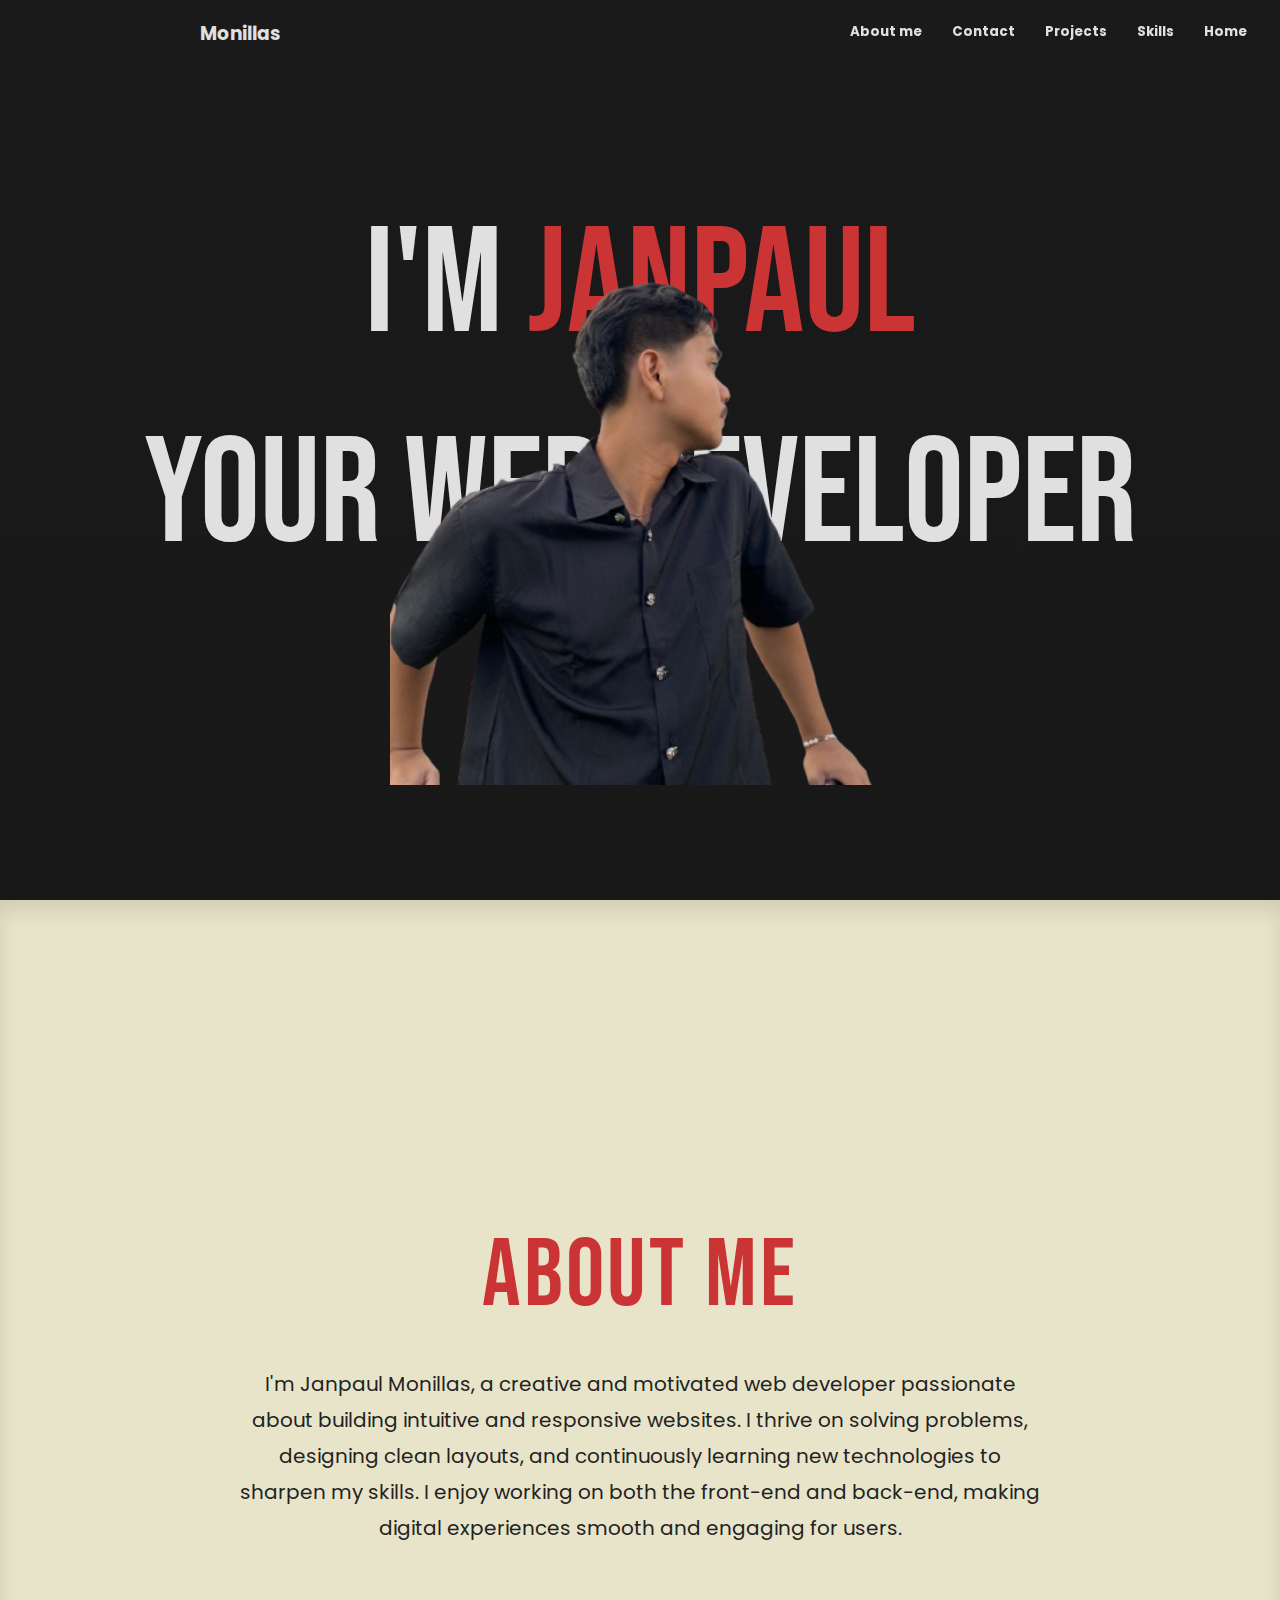
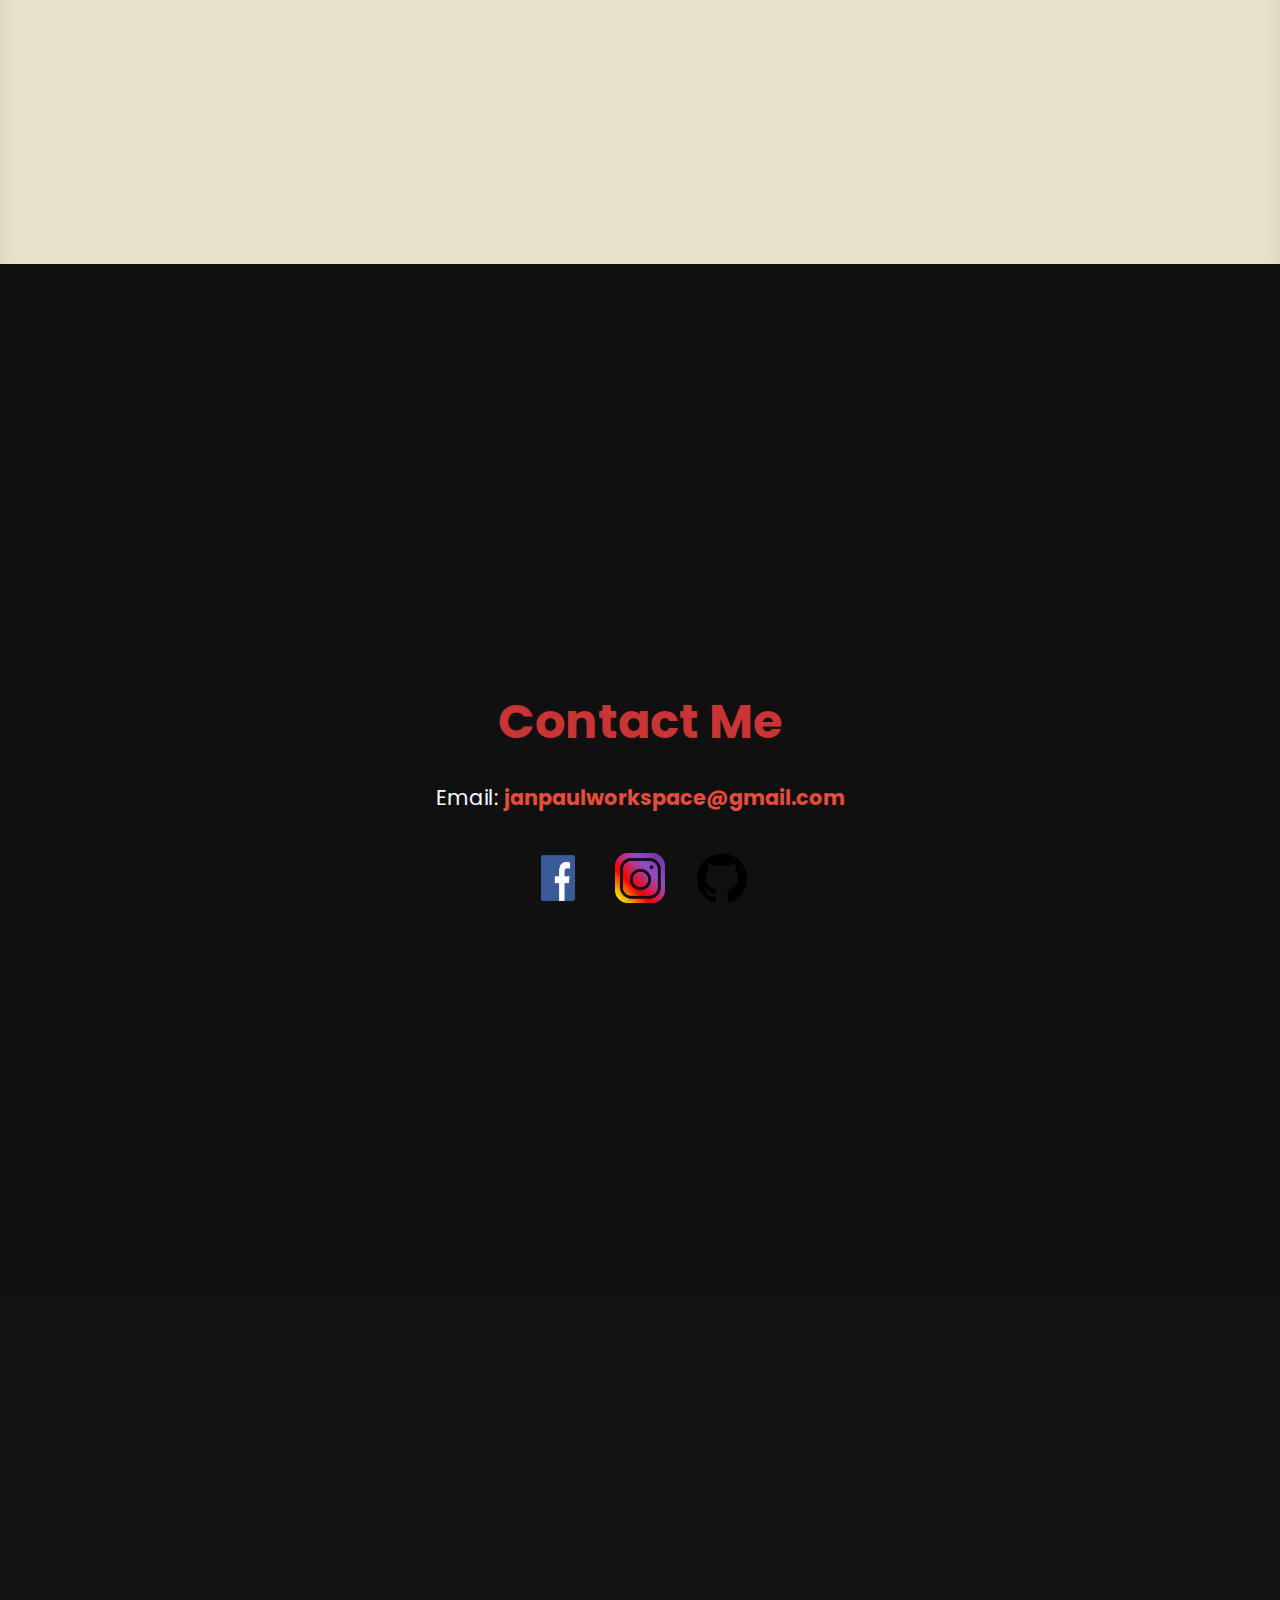
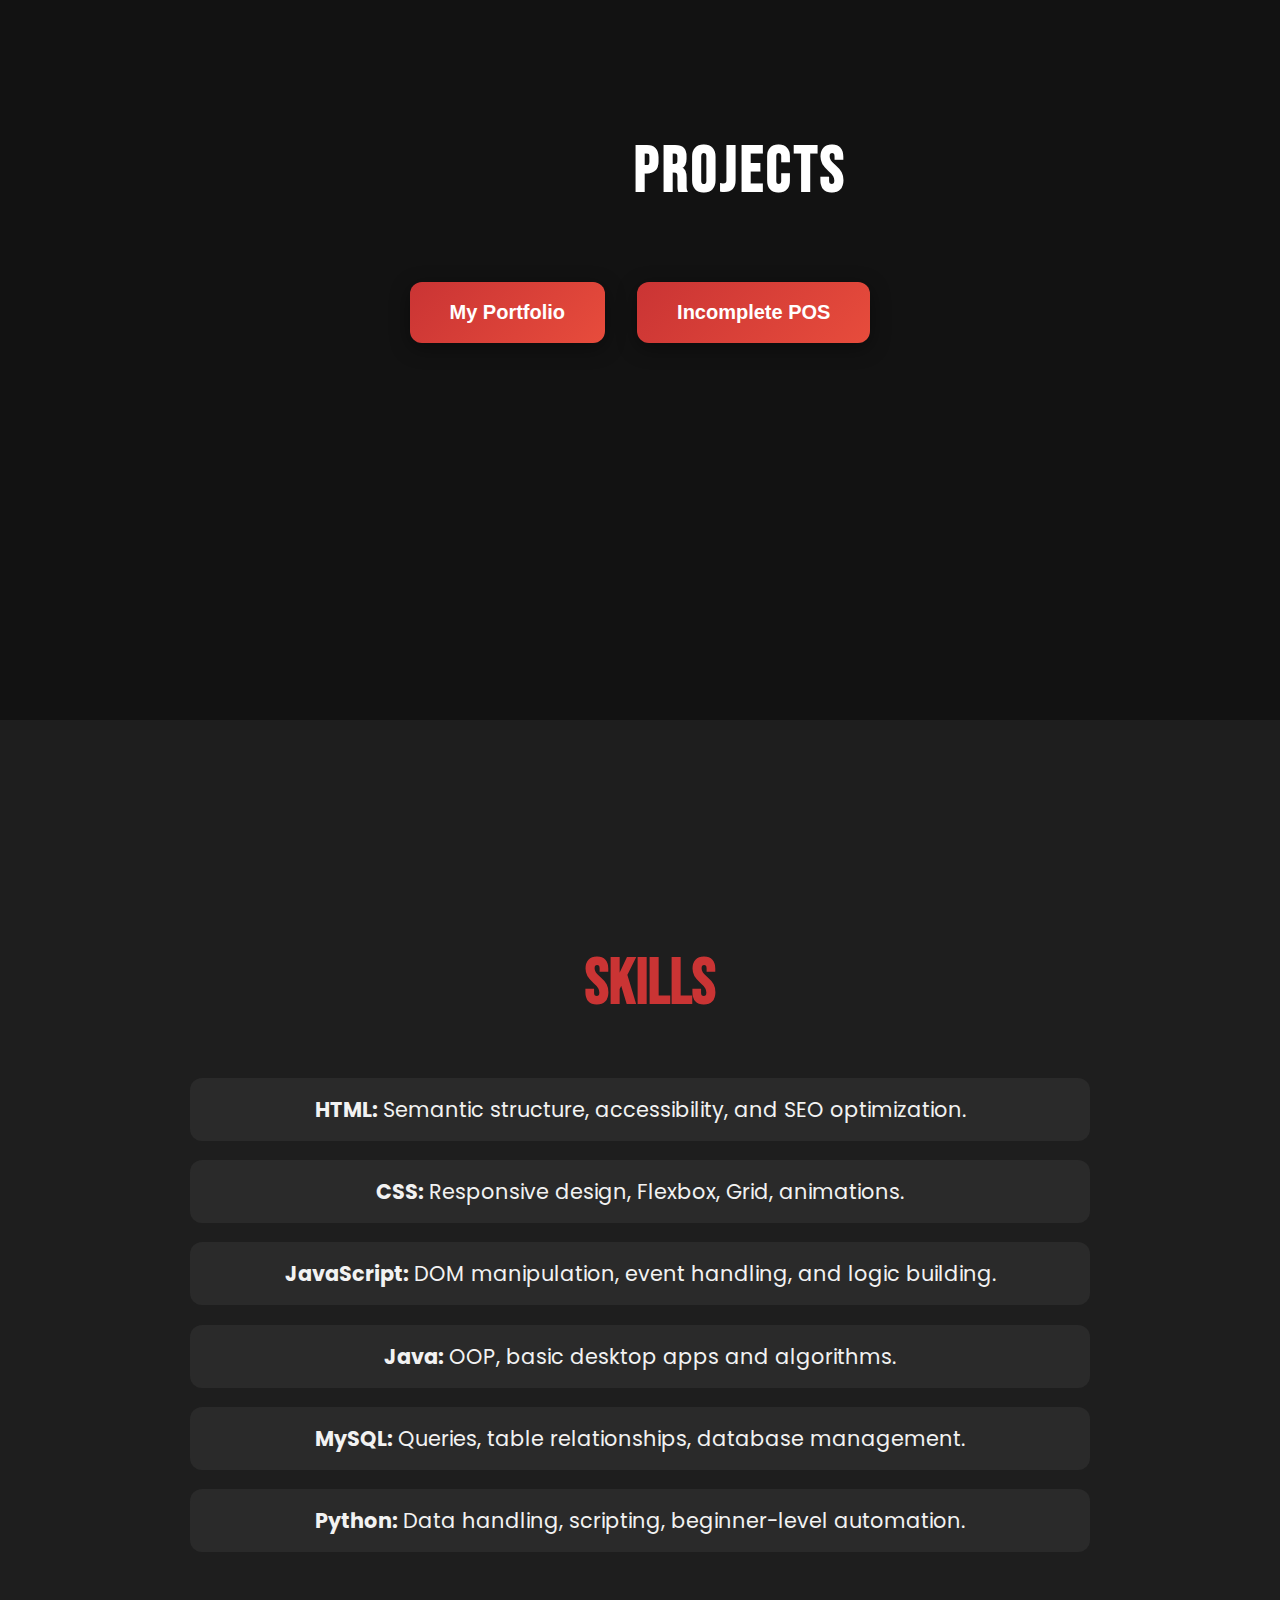
<file: index.html>
<!DOCTYPE html>
<html lang="en">
<head>
  <meta charset="UTF-8">
  <meta name="viewport" content="width=device-width, initial-scale=1.0">
  <title>Portfolio</title>
  <script src="index.js" defer></script>
  <link href="https://fonts.googleapis.com/css2?family=Bebas+Neue&family=Poppins&display=swap" rel="stylesheet">
  <link rel="stylesheet" href="index.css">
</head>
<body>

  <!-- Home Section -->
  <div class="page" id="container">
    <div id="header1">
      <h3>Monillas</h3>
      <header id="header2">
        <a href="#container3"><h5 id="About">About me</h5></a>
        <a href="#container4"><h5 id="Contact">Contact</h5></a>
        <a href="#container5"><h5 id="Projects">Projects</h5></a>
        <a href="#container6"><h5 id="Skills">Skills</h5></a>
        <a href="#container"><h5 id="Home">Home</h5></a>
      </header>
    </div>
    <div class="container2">
      <div class="text-group">
        <p id="P1">I'M <span>JANPAUL</span></p> 
        <p id="P2">YOUR WEB DEVELOPER</p>
      </div>
      <img src="thumbnail/self.png" alt="self" id="self"> 
    </div>
  </div>

<!-- About Me Section -->
<div class="page" id="container3">
  <p id="P3">ABOUT ME</p>
  <p id="P4">I'm Janpaul Monillas, a creative and motivated web developer passionate about building intuitive and responsive websites. I thrive on solving problems, designing clean layouts, and continuously learning new technologies to sharpen my skills. I enjoy working on both the front-end and back-end, making digital experiences smooth and engaging for users.</p>
</div>

<!-- Contact Section -->
<div class="page" id="container4">
  <div class="contact-info">
    <h2>Contact Me</h2>
    <p>Email: <a href="jpworkspace@gmail.com">janpaulworkspace@gmail.com</a></p>
    <div class="social-links">
      <a href="https://www.facebook.com/janpaul.monillas/" target="_blank"><img src="thumbnail/fb.png" alt="Facebook"></a>
       <a href="https://www.instagram.com/_itsnaksu/" target="_blank"><img src="thumbnail/instragram.png" alt="ig"></a>
      <a href="https://github.com/Naksyug" target="_blank"><img src="thumbnail/github.png" alt="GitHub"></a>
      
    </div>
  </div>
</div>

<!-- Project Section -->
<div class="page" id="container5">
  <h3>PROJECTS</h3>
  <div class="project-buttons">
    <a href="#container">
      <button class="project-btn">My Portfolio</button>
    </a>
    <a href="RMS-BJM-6-13-2025/rms2/pos.html" target="_blank">
      <button class="project-btn">Incomplete POS</button>
    </a>
  </div>
</div>

<!-- Skill Section -->
<div class="page" id="container6">
  <h3>SKILLS</h3>
  <ul>
    <li><strong>HTML:</strong> Semantic structure, accessibility, and SEO optimization.</li>
    <li><strong>CSS:</strong> Responsive design, Flexbox, Grid, animations.</li>
    <li><strong>JavaScript:</strong> DOM manipulation, event handling, and logic building.</li>
    <li><strong>Java:</strong> OOP, basic desktop apps and algorithms.</li>
    <li><strong>MySQL:</strong> Queries, table relationships, database management.</li>
    <li><strong>Python:</strong> Data handling, scripting, beginner-level automation.</li>
  </ul>
</div>
</body>
</html>
</file>
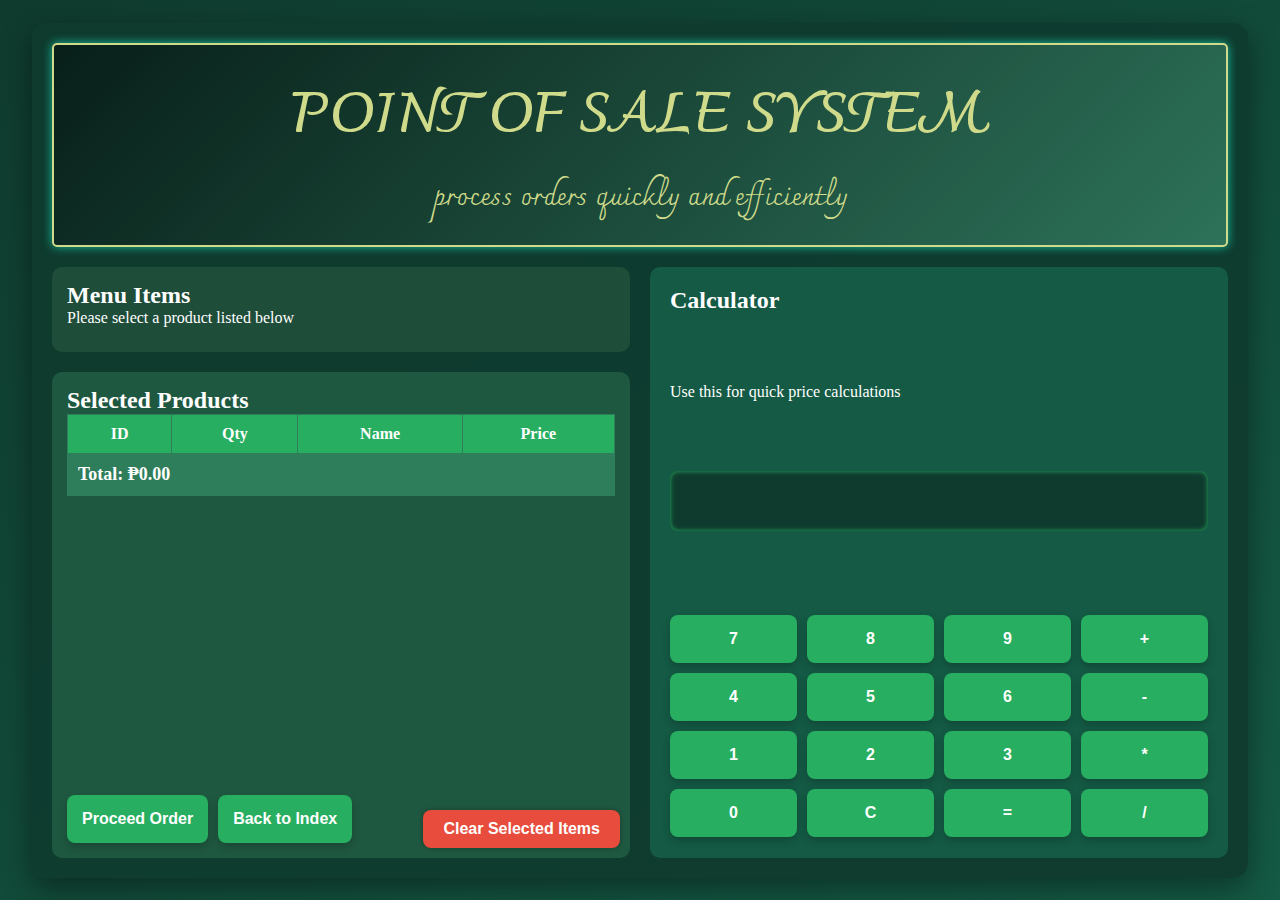
<file: RMS-BJM-6-13-2025/rms2/pos.html>
<!DOCTYPE html>
<html lang="en">
<head>
    <meta charset="UTF-8">
    <meta name="viewport" content="width=device-width, initial-scale=1.0">
    <title>POS</title>
    <link href="https://fonts.googleapis.com/css2?family=Charmonman:wght@400;700&display=swap" rel="stylesheet">
    <link rel="stylesheet" href="style2.css">
    <script src="script2.js"></script>
</head>
<body>
<div class="container">
    <!-- Ste navigation? -->
    <div id="head">
        <h1 class="shining">POINT OF SALE SYSTEM</h1>
        <p id="description">process orders quickly and efficiently</p>
    </div>

    <!-- Layout wrapper: Left = menu & products, Right = calculator -->
    <div class="layout">
        <!-- Left column -->
        <div class="col1">
            <!-- Dito ilagay yung mga menu sa admin -->
            <div class="menu">
                <h2>Menu Items</h2>
                <p>Please select a product listed below</p>
                <div class="menuButtons">
                    <!-- menu buttons base on the what the admin puts -->
                </div>
            </div>

            <!-- Dito lalabs yung mga pinindot na product, pang produce lang ng reciept -->
            <div class="products">
                <h2>Selected Products</h2>
                <div id="selectedItems">
                    <table>
                        <thead>
                            <tr>
                                <th>ID</th>
                                <th>Qty</th>
                                <th>Name</th>
                                <th>Price</th>
                            </tr>
                        </thead>
                        <tbody id="selectedItemsBody">

                            <!-- Items lalabas here -->
                        </tbody>
                        <tfoot>
                            <tr>
                                <td colspan="4" style="text-align: left;">
                                    Total: <span id="totalPrice">₱0.00</span>
                                </td>
                            </tr>
                        </tfoot>
                    </table>
                </div>
                <div style="margin-top: 10px; display: flex; gap: 10px; flex-wrap: wrap;">
    <button id="clearSelectedBtn">Clear Selected Items</button>
    <button id="proceedOrderBtn">Proceed Order</button>
    <a href="index.php">
        <button type="button">Back to Index</button>
    </a>
</div>
            </div>
        </div>

        <!-- Right column -->
        <!-- Calculator Section -->
        <div class="col2">
            <div class="calculator">
                <h2>Calculator</h2>
                <p>Use this for quick price calculations</p>
                <input type="text" id="display" disabled>
                <div class="buttons">
                    <button>7</button>
                    <button>8</button>
                    <button>9</button>
                    <button>+</button>
                    <button>4</button>
                    <button>5</button>
                    <button>6</button>
                    <button>-</button>
                    <button>1</button>
                    <button>2</button>
                    <button>3</button>
                    <button>*</button>
                    <button>0</button>
                    <button id="C">C</button>
                    <button>=</button>
                    <button>/</button>
                </div>
            </div>
        </div>
    </div>
</div>
</body>
</html>
</file>
<file: index.css>
html {
  scroll-behavior: smooth;
}

body {
  background: linear-gradient(to bottom, #1a1a1a, #0f0f0f);
  margin: 0;
  padding: 0;
  color: #e0e0e0;
  font-family: 'Poppins', sans-serif;
}

header {
  display: flex;
}

span {
  color: rgb(202, 52, 52);
}

img {
  width: 90px;
}

h3 {
  margin-left: 200px;
}

a {
  text-decoration: none;
  color: inherit;
}

.page {
  height: 100vh;
}

.text-group {
  display: flex;
  flex-direction: column;
  align-items: center;
  padding-bottom: 220px;
  z-index: 1;
  background-attachment: fixed;
}

#P1, #P2 {
  font-family: "Bebas Neue", sans-serif;
  font-weight: normal;
  margin-top: 0px;
  margin-bottom: 30px;
  font-size: 150px;
  position: relative;
  z-index: 1;
}

#header1 {
  margin-left: 0px;
  display: flex;
}

#header2 {
  margin-right: 0px;
  margin-left: 0px;
  gap: 30px;
  padding-left: 850px;
  position: fixed;
}

.container2 {
  position: relative;
  display: flex;
  flex-direction: column;
  justify-content: center;
  align-items: center;
  height: 100vh;
}

#self {
  position: absolute;
  width: 500px;
  z-index: 1;
  top: 52px;
  left: 50%;
  transform: translateX(-50%);
}

/* ABOUT ME */
#container3 {
  background-color: #E8E4C9;
  color: #111;
  font-family: "Bebas Neue", sans-serif;
  display: flex;
  flex-direction: column;
  justify-content: center;
  align-items: center;
  text-align: center;
  box-shadow: inset 0 10px 20px rgba(0, 0, 0, 0.1);
  padding: 2rem;
}

#P3 {
  font-size: 6rem;
  margin: 0 0 2rem 0;
  color: rgb(202, 52, 52);
  letter-spacing: 3px;
}

#P4 {
  font-family: 'Poppins', sans-serif;
  font-size: 1.25rem;
  line-height: 1.8;
  max-width: 800px;
  margin: 0 auto;
  color: #222;
  padding: 0 1rem;
}

/* CONTACT */
#container4 {
  background-color: #101010;
  color: #fff;
  font-family: 'Poppins', sans-serif;
  min-height: 100vh;
  display: flex;
  flex-direction: column;
  justify-content: center;
  align-items: center;
  text-align: center;
  padding: 4rem 2rem;
}

.contact-info h2 {
  font-size: 3rem;
  color: rgb(202, 52, 52);
  margin-bottom: 1.5rem;
}

.contact-info p {
  font-size: 1.3rem;
  margin: 0.7rem 0;
}

.contact-info a {
  color: #e74c3c;
  text-decoration: none;
  font-weight: bold;
}

.contact-info a:hover {
  text-decoration: underline;
}

.social-links {
  margin-top: 2.5rem;
  display: flex;
  justify-content: center;
  gap: 2rem;
}

.social-links img {
  width: 50px;
  height: 50px;
  transition: transform 0.3s ease;
}

.social-links img:hover {
  transform: scale(1.2);
}

/* PROJECTS */
#container5 {
  background-color: #121212;
  color: #f0f0f0;
  min-height: 100vh;
  display: flex;
  flex-direction: column;
  justify-content: center;
  align-items: center;
  text-align: center;
  padding: 4rem 2rem;
}

#container5 h3 {
  font-size: 4rem;
  margin-bottom: 2.5rem;
  color: rgb(255, 255, 255);
  font-family: 'Bebas Neue', sans-serif;
  letter-spacing: 3px;
}

/* Button container */
.project-buttons {
  display: flex;
  flex-wrap: wrap;
  gap: 2rem;
  justify-content: center;
  margin-top: 2rem;
}

/* Buttons */
.project-btn {
  padding: 1.2rem 2.5rem;
  font-size: 1.25rem;
  background: linear-gradient(135deg, #ca3434, #e74c3c);
  color: white;
  border: none;
  border-radius: 12px;
  font-weight: bold;
  cursor: pointer;
  transition: transform 0.3s ease, box-shadow 0.3s ease;
  box-shadow: 0 5px 20px rgba(0, 0, 0, 0.4);
}

.project-btn:hover {
  transform: scale(1.08);
  box-shadow: 0 8px 25px rgba(202, 52, 52, 0.6);
  background: linear-gradient(135deg, #e74c3c, #ca3434);
}

/* SKILLS */
#container6 {
  background-color: #1e1e1e;
  color: #f2f2f2;
  font-family: 'Poppins', sans-serif;
  min-height: 100vh;
  padding: 4rem 2rem;
  display: flex;
  flex-direction: column;
  justify-content: center;
  align-items: center;
  text-align: center;
}

#container6 h3 {
  padding-right: 180px;
  font-size: 4rem;
  margin-bottom: 2.5rem;
  color: rgb(202, 52, 52);
  font-family: 'Bebas Neue', sans-serif;
}

#container6 ul {
  list-style: none;
  padding: 0;
  max-width: 900px;
  width: 100%;
}

#container6 li {
  font-size: 1.3rem;
  padding: 1rem 1.5rem;
  background-color: #2a2a2a;
  border-radius: 12px;
  margin-bottom: 1.2rem;
  transition: transform 0.3s ease;
}

#container6 li:hover {
  background-color: #333;
  transform: scale(1.05);
}

/* HOVER NAVIGATION */
#About:hover,
#Contact:hover,
#Projects:hover,
#Skills:hover,
#Home:hover {
  cursor: pointer;
  color: rgb(202, 52, 52);
}

/* Responsive */
@media (max-width: 600px) {
  .project-btn {
    width: 100%;
  }

  #container5 h3,
  #container6 h3 {
    font-size: 3rem;
  }

  .contact-info h2 {
    font-size: 2rem;
  }
}
</file>
<file: RMS-BJM-6-13-2025/rms2/style2.css>
* {
    margin: 0;
    padding: 0;
    box-sizing: border-box;

}

body {
    height: 100vh;
    background: linear-gradient(to bottom right, #0f3b2e, #145a44);
    display: flex;
    justify-content: center;
    align-items: center;
    color: white;
    overflow: hidden;
}

/* Container */
.container {
    width: 95%;
    max-width: 1500px;
    height: 95vh;
    background-color: rgba(15, 59, 46, 0.95);
    border-radius: 15px;
    box-shadow: 0 10px 30px rgba(0, 0, 0, 0.4);
    padding: 20px;
    display: flex;
    flex-direction: column;
    gap: 20px;
    overflow: hidden;
}

/* Header */
#head {
    font-family: 'Charmonman', cursive;
    background: linear-gradient(135deg, #081f19, #2d7259);
    color: rgb(207, 219, 139);
    padding: 20px;
    font-size: 28px;
    border-radius: 5px;
    text-align: center;
    border: 2px solid rgb(207, 219, 139);
    box-shadow: 0 0 10px #1abc9c;
}

/* Layout */
.layout {
    display: flex;
    flex: 1;
    gap: 20px;
    min-height: 0;
    overflow: hidden;
}

/* Left and Right Panels */
.col1, .col2 {
    flex: 1;
    display: flex;
    flex-direction: column;
    gap: 20px;
    overflow: hidden;
    min-height: 0;
}

/* Menu Section */
.menu {
    background-color: #1e4d3a;
    padding: 15px;
    border-radius: 10px;
    flex-shrink: 0;
    max-height: 40%;
    overflow-y: auto;
}

.menuButtons {
    display: grid;
    grid-template-columns: repeat(auto-fit, minmax(100px, 1fr));
    gap: 10px;
    margin-top: 10px;
}

/* Products Section */
.products {
    background-color: #1f5841;
    padding: 15px;
    border-radius: 10px;
    flex: 1;
    display: flex;
    flex-direction: column;
    overflow: hidden;
    position: relative;
}

#selectedItems {
    flex: 1;
    overflow-y: auto;
    margin-bottom: 50px;
}

/* Table */
#selectedItems table {
    width: 100%;
    border-collapse: collapse;
    color: white;
}

#selectedItems th, #selectedItems td {
    border: 1px solid #2e7d5b;
    padding: 10px;
    text-align: center;
}

#selectedItems th {
    background-color: #27ae60;
    font-weight: bold;
}

#selectedItems tr:nth-child(even) {
    background-color: #145a44;
}

tfoot td {
    font-size: 18px;
    font-weight: bold;
    background-color: #2e7d5b;
    padding: 10px;
}

/* Clear Button Positioned Bottom Right */
#clearSelectedBtn {
    position: absolute;
    bottom: 10px;
    right: 10px;
    background-color: #e74c3c;
    color: white;
    padding: 10px 20px;
    border: none;
    border-radius: 8px;
    font-size: 16px;
    cursor: pointer;
    box-shadow: 0 0 5px rgba(0,0,0,0.3);
}

#clearSelectedBtn:hover {
    background-color: #c0392b;
}

/* Calculator Section */
.calculator {
    background-color: #145a44;
    padding: 20px;
    border-radius: 10px;
    flex: 1;
    display: flex;
    flex-direction: column;
    justify-content: space-between;
}

#display {
    width: 100%;
    height: 60px;
    font-size: 24px;
    text-align: right;
    padding: 10px;
    margin-bottom: 15px;
    border-radius: 8px;
    border: none;
    background-color: #0f3b2e;
    color: white;
    box-shadow: inset 0 0 5px #27ae60;
}

/* Calculator Buttons */
.buttons {
    display: grid;
    grid-template-columns: repeat(4, 1fr);
    gap: 10px;
}

/* General Button Styles */
button {
    background-color: #27ae60;
    color: white;
    border: none;
    padding: 15px;
    font-size: 16px;
    border-radius: 8px;
    cursor: pointer;
    font-weight: bold;
    box-shadow: 0 4px 8px rgba(0,0,0,0.2);
    transition: background 0.2s ease;
}

button:hover {
    background-color: #1e8449;
}

#backBtn {
     position: absolute;
    top: 30px;
    left: 30px;
    background-color: #2e7d5b;
    color: rgb(207, 219, 139);
    border: 2px solid rgb(207, 219, 139);
    border-radius: 10px;
    font-size: 16px;
    font-weight: bold;
    font-family: 'Charmonman', cursive;
    cursor: pointer;
    box-shadow: 0 0 10px #1abc9c;
    transition: background 0.2s ease, transform 0.2s ease;
}

#backBtn:hover {
    background-color: #1e4d3a;
    transform: scale(1.05);
}
</file>
